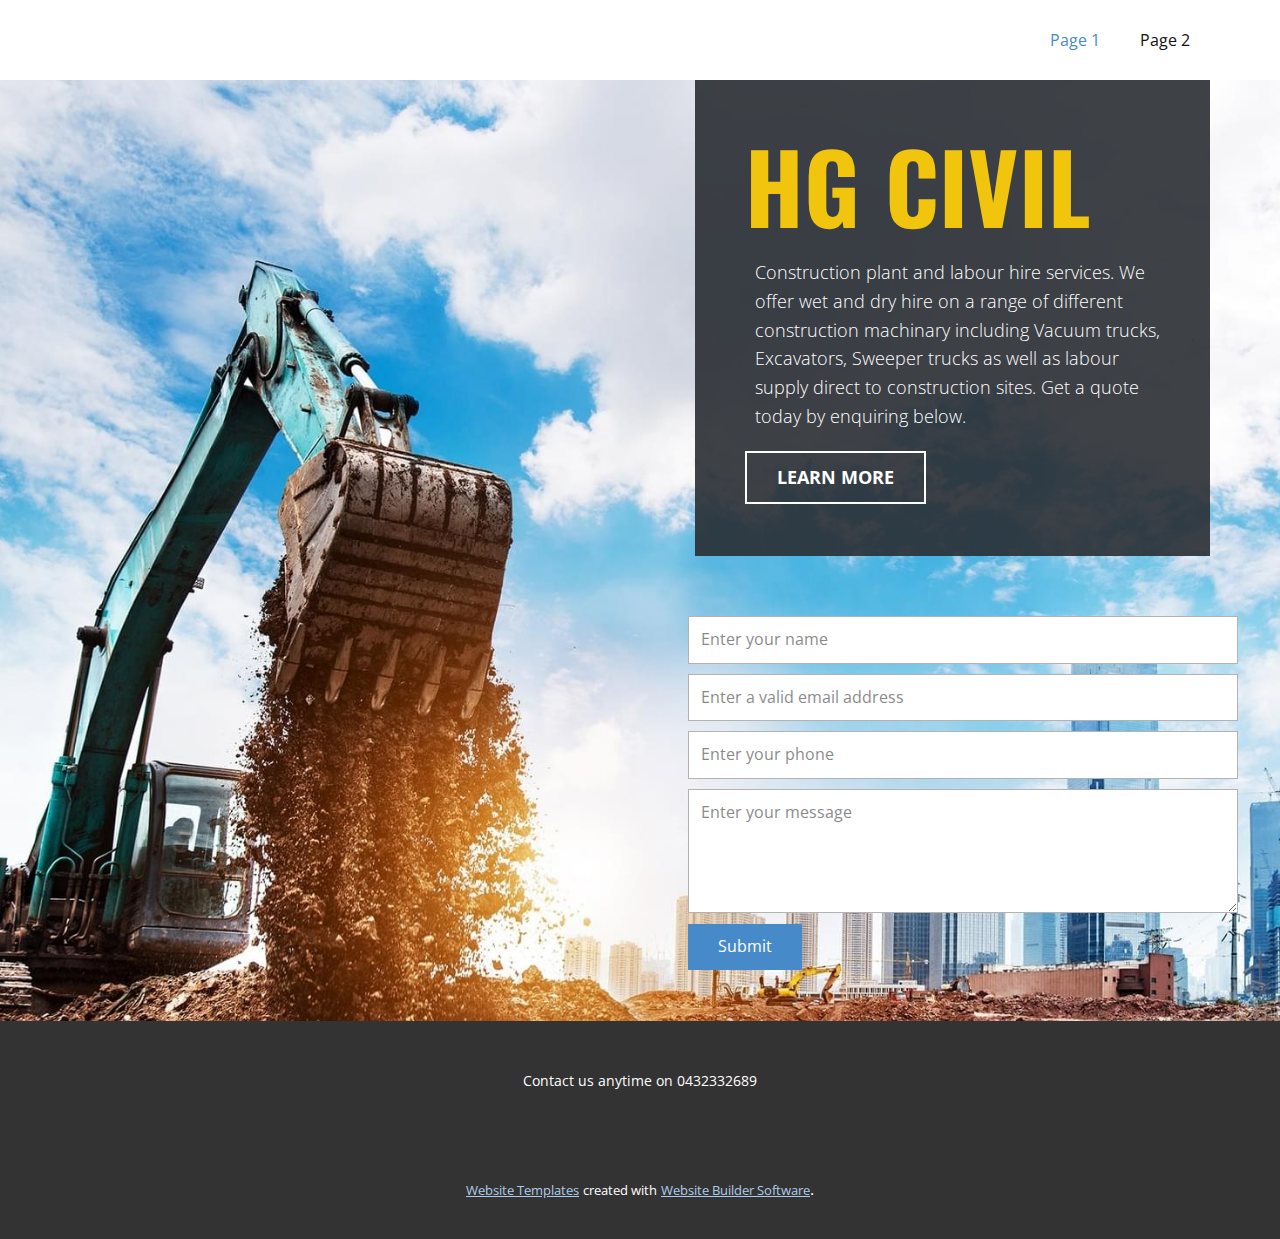
<file: index.html>
<!DOCTYPE html>
<html style="font-size: 16px;">
  <head>
    <meta name="viewport" content="width=device-width, initial-scale=1.0">
    <meta charset="utf-8">
    <meta name="keywords" content="HG Civil">
    <meta name="description" content="">
    <meta name="page_type" content="np-template-header-footer-from-plugin">
    <title>Page 1</title>
    <link rel="stylesheet" href="nicepage.css" media="screen">
<link rel="stylesheet" href="Page-1.css" media="screen">
    <script class="u-script" type="text/javascript" src="jquery.js" defer=""></script>
    <script class="u-script" type="text/javascript" src="nicepage.js" defer=""></script>
    <meta name="generator" content="Nicepage 2.26.5, nicepage.com">
    <link id="u-theme-google-font" rel="stylesheet" href="https://fonts.googleapis.com/css?family=Roboto:100,100i,300,300i,400,400i,500,500i,700,700i,900,900i|Open+Sans:300,300i,400,400i,600,600i,700,700i,800,800i">
    <link id="u-page-google-font" rel="stylesheet" href="https://fonts.googleapis.com/css?family=Oswald:200,300,400,500,600,700">
    
    
    <script type="application/ld+json">{
		"@context": "http://schema.org",
		"@type": "Organization",
		"name": "",
		"url": "index.html"
}</script>
    <meta property="og:title" content="Page 1">
    <meta property="og:type" content="website">
    <meta name="theme-color" content="#478ac9">
    <link rel="canonical" href="index.html">
    <meta property="og:url" content="index.html">
  </head>
  <body data-home-page="Page-1.html" data-home-page-title="Page 1" class="u-body"><header class="u-clearfix u-header u-header" id="sec-1d73"><div class="u-clearfix u-sheet u-valign-middle u-sheet-1">
        <nav class="u-menu u-menu-dropdown u-offcanvas u-menu-1">
          <div class="menu-collapse" style="font-size: 1rem; letter-spacing: 0;">
            <a class="u-button-style u-custom-left-right-menu-spacing u-custom-padding-bottom u-custom-top-bottom-menu-spacing u-nav-link u-text-active-palette-1-base u-text-hover-palette-2-base" href="#">
              <svg><use xmlns:xlink="http://www.w3.org/1999/xlink" xlink:href="#menu-hamburger"></use></svg>
              <svg version="1.1" xmlns="http://www.w3.org/2000/svg" xmlns:xlink="http://www.w3.org/1999/xlink"><defs><symbol id="menu-hamburger" viewBox="0 0 16 16" style="width: 16px; height: 16px;"><rect y="1" width="16" height="2"></rect><rect y="7" width="16" height="2"></rect><rect y="13" width="16" height="2"></rect>
</symbol>
</defs></svg>
            </a>
          </div>
          <div class="u-nav-container">
            <ul class="u-nav u-unstyled u-nav-1"><li class="u-nav-item"><a class="u-button-style u-nav-link u-text-active-palette-1-base u-text-hover-palette-2-base" href="Page-1.html" style="padding: 10px 20px;">Page 1</a>
</li><li class="u-nav-item"><a class="u-button-style u-nav-link u-text-active-palette-1-base u-text-hover-palette-2-base" href="Page-2.html" style="padding: 10px 20px;">Page 2</a>
</li></ul>
          </div>
          <div class="u-nav-container-collapse">
            <div class="u-black u-container-style u-inner-container-layout u-opacity u-opacity-95 u-sidenav">
              <div class="u-menu-close"></div>
              <ul class="u-align-center u-nav u-popupmenu-items u-unstyled u-nav-2"><li class="u-nav-item"><a class="u-button-style u-nav-link" href="Page-1.html">Page 1</a>
</li><li class="u-nav-item"><a class="u-button-style u-nav-link" href="Page-2.html">Page 2</a>
</li></ul>
            </div>
            <div class="u-black u-menu-overlay u-opacity u-opacity-70"></div>
          </div>
        </nav>
      </div></header>
    <section class="u-align-left u-clearfix u-image u-section-1" id="carousel_ccdd" data-image-width="1595" data-image-height="1080">
      <div class="u-clearfix u-sheet u-sheet-1">
        <div class="u-align-left u-container-style u-group u-opacity u-opacity-90 u-palette-1-dark-3 u-group-1">
          <div class="u-container-layout u-valign-middle u-container-layout-1">
            <h1 class="u-custom-font u-font-oswald u-text u-text-palette-3-base u-text-1">HG Civil</h1>
            <p class="u-text u-text-2">Construction plant and labour hire services. We offer wet and dry hire on a range of different construction machinary including Vacuum trucks, Excavators, Sweeper trucks as well as labour supply direct to construction sites. Get a quote today by enquiring below.</p>
            <a href="https://nicepage.com" class="u-border-2 u-border-hover-white u-border-white u-btn u-button-style u-color-scheme-summer-time u-color-style-multicolor-1 u-hover-white u-none u-text-body-alt-color u-text-hover-palette-5-dark-3 u-btn-1">Learn more</a>
          </div>
        </div>
        <div class="u-form u-form-1">
          <form action="scripts/form-carousel_ccdd.php" method="POST" class="u-clearfix u-form-spacing-10 u-form-vertical u-inner-form" style="padding: 10px" source="customphp" name="form">
            <input type="hidden" id="siteId" name="siteId" value="419105904">
            <input type="hidden" id="pageId" name="pageId" value="68309083">
            <div class="u-form-group u-form-name u-form-group-1">
              <label for="name-ab49" class="u-form-control-hidden u-label">Name</label>
              <input type="text" placeholder="Enter your name" id="name-ab49" name="name" class="u-border-1 u-border-grey-30 u-input u-input-rectangle u-white" required="">
            </div>
            <div class="u-form-email u-form-group">
              <label for="email-ab49" class="u-form-control-hidden u-label">Email</label>
              <input type="email" placeholder="Enter a valid email address" id="email-ab49" name="email" class="u-border-1 u-border-grey-30 u-input u-input-rectangle u-white" required="">
            </div>
            <div class="u-form-group u-form-phone u-form-group-3">
              <label for="phone-d76a" class="u-form-control-hidden u-label">Phone</label>
              <input type="tel" pattern="\+?\d{0,2}[\s\(\-]?([0-9]{3})[\s\)\-]?([\s\-]?)([0-9]{3})[\s\-]?([0-9]{2})[\s\-]?([0-9]{2})" placeholder="Enter your phone " id="phone-d76a" name="phone" class="u-border-1 u-border-grey-30 u-input u-input-rectangle u-white" required="">
            </div>
            <div class="u-form-group u-form-message u-form-group-4">
              <label for="message-ab49" class="u-form-control-hidden u-label">Message</label>
              <textarea placeholder="Enter your message" rows="4" cols="50" id="message-ab49" name="message" class="u-border-1 u-border-grey-30 u-input u-input-rectangle u-white" required=""></textarea>
            </div>
            <div class="u-align-left u-form-group u-form-submit">
              <a href="#" class="u-btn u-btn-submit u-button-style">Submit</a>
              <input type="submit" value="submit" class="u-form-control-hidden">
            </div>
            <div class="u-form-send-message u-form-send-success"> Thank you! Your message has been sent. </div>
            <div class="u-form-send-error u-form-send-message"> Unable to send your message. Please fix errors then try again. </div>
            <input type="hidden" value="" name="recaptchaResponse">
          </form>
        </div>
      </div>
    </section>
    
    
    <footer class="u-align-center u-clearfix u-footer u-grey-80 u-footer" id="sec-0499"><div class="u-clearfix u-sheet u-sheet-1">
        <p class="u-small-text u-text u-text-variant u-text-1">Contact us anytime on 0432332689</p>
      </div></footer>
    <section class="u-backlink u-clearfix u-grey-80">
      <a class="u-link" href="https://nicepage.com/website-templates" target="_blank">
        <span>Website Templates</span>
      </a>
      <p class="u-text">
        <span>created with</span>
      </p>
      <a class="u-link" href="https://nicepage.com/" target="_blank">
        <span>Website Builder Software</span>
      </a>. 
    </section>
  </body>
</html>
</file>
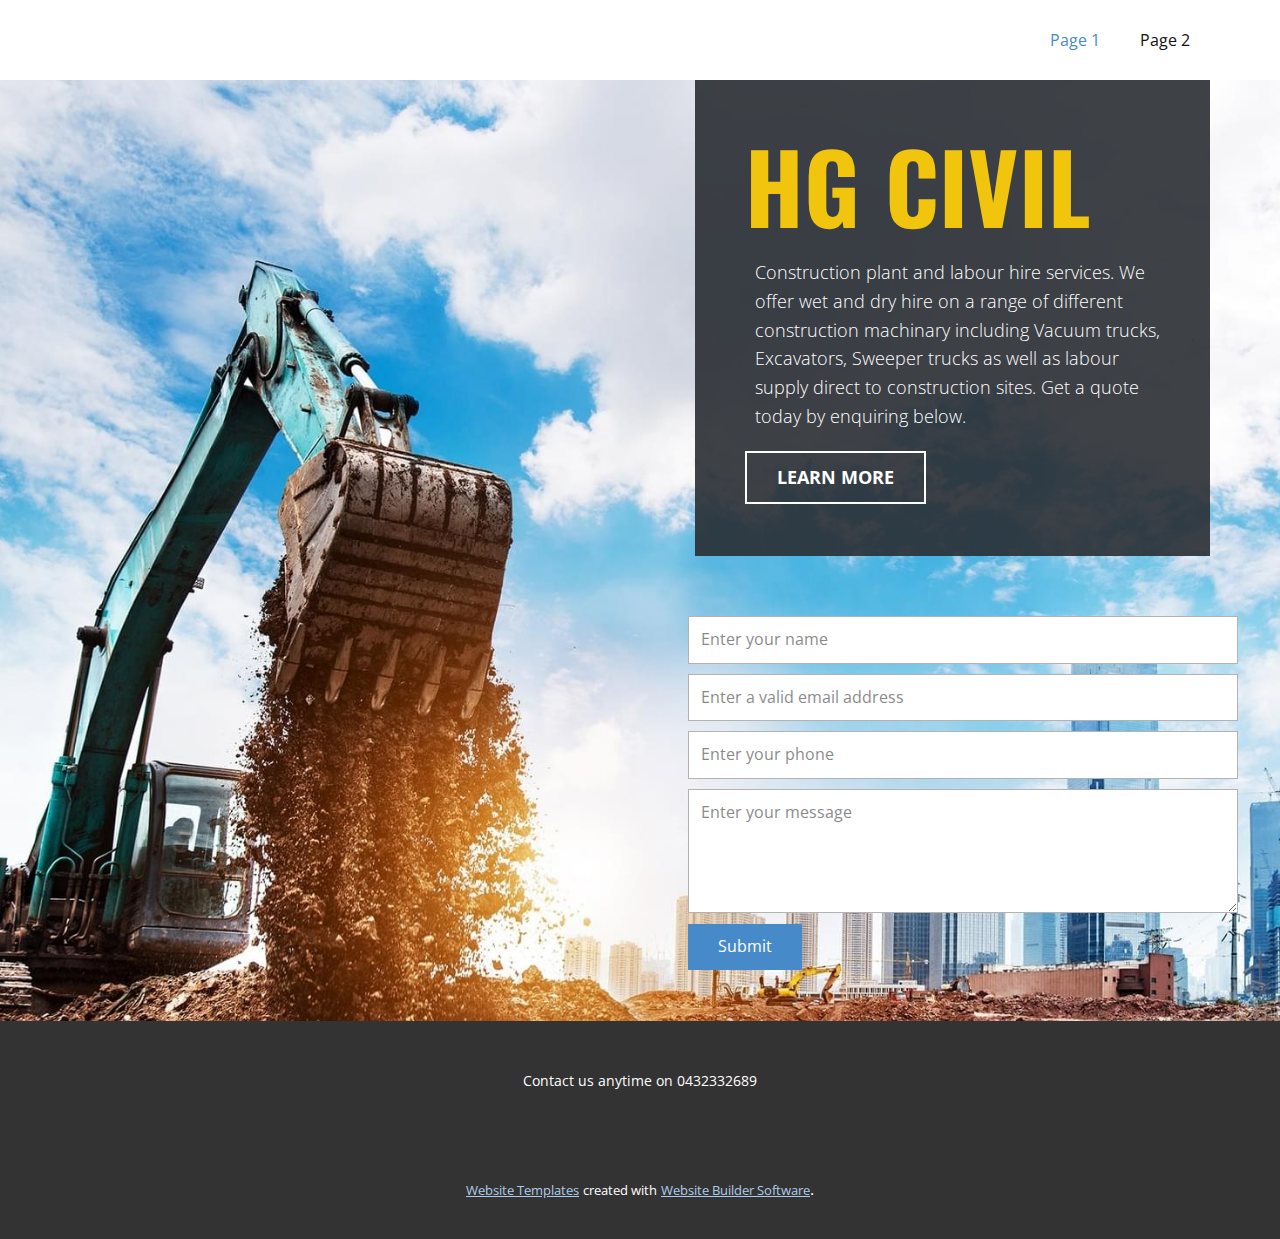
<file: Page-1.html>
<!DOCTYPE html>
<html style="font-size: 16px;">
  <head>
    <meta name="viewport" content="width=device-width, initial-scale=1.0">
    <meta charset="utf-8">
    <meta name="keywords" content="HG Civil">
    <meta name="description" content="">
    <meta name="page_type" content="np-template-header-footer-from-plugin">
    <title>Page 1</title>
    <link rel="stylesheet" href="nicepage.css" media="screen">
<link rel="stylesheet" href="Page-1.css" media="screen">
    <script class="u-script" type="text/javascript" src="jquery.js" defer=""></script>
    <script class="u-script" type="text/javascript" src="nicepage.js" defer=""></script>
    <meta name="generator" content="Nicepage 2.26.5, nicepage.com">
    <link id="u-theme-google-font" rel="stylesheet" href="https://fonts.googleapis.com/css?family=Roboto:100,100i,300,300i,400,400i,500,500i,700,700i,900,900i|Open+Sans:300,300i,400,400i,600,600i,700,700i,800,800i">
    <link id="u-page-google-font" rel="stylesheet" href="https://fonts.googleapis.com/css?family=Oswald:200,300,400,500,600,700">
    
    
    <script type="application/ld+json">{
		"@context": "http://schema.org",
		"@type": "Organization",
		"name": "",
		"url": "index.html"
}</script>
    <meta property="og:title" content="Page 1">
    <meta property="og:type" content="website">
    <meta name="theme-color" content="#478ac9">
    <link rel="canonical" href="index.html">
    <meta property="og:url" content="index.html">
  </head>
  <body class="u-body"><header class="u-clearfix u-header u-header" id="sec-1d73"><div class="u-clearfix u-sheet u-valign-middle u-sheet-1">
        <nav class="u-menu u-menu-dropdown u-offcanvas u-menu-1">
          <div class="menu-collapse" style="font-size: 1rem; letter-spacing: 0;">
            <a class="u-button-style u-custom-left-right-menu-spacing u-custom-padding-bottom u-custom-top-bottom-menu-spacing u-nav-link u-text-active-palette-1-base u-text-hover-palette-2-base" href="#">
              <svg><use xmlns:xlink="http://www.w3.org/1999/xlink" xlink:href="#menu-hamburger"></use></svg>
              <svg version="1.1" xmlns="http://www.w3.org/2000/svg" xmlns:xlink="http://www.w3.org/1999/xlink"><defs><symbol id="menu-hamburger" viewBox="0 0 16 16" style="width: 16px; height: 16px;"><rect y="1" width="16" height="2"></rect><rect y="7" width="16" height="2"></rect><rect y="13" width="16" height="2"></rect>
</symbol>
</defs></svg>
            </a>
          </div>
          <div class="u-nav-container">
            <ul class="u-nav u-unstyled u-nav-1"><li class="u-nav-item"><a class="u-button-style u-nav-link u-text-active-palette-1-base u-text-hover-palette-2-base" href="Page-1.html" style="padding: 10px 20px;">Page 1</a>
</li><li class="u-nav-item"><a class="u-button-style u-nav-link u-text-active-palette-1-base u-text-hover-palette-2-base" href="Page-2.html" style="padding: 10px 20px;">Page 2</a>
</li></ul>
          </div>
          <div class="u-nav-container-collapse">
            <div class="u-black u-container-style u-inner-container-layout u-opacity u-opacity-95 u-sidenav">
              <div class="u-menu-close"></div>
              <ul class="u-align-center u-nav u-popupmenu-items u-unstyled u-nav-2"><li class="u-nav-item"><a class="u-button-style u-nav-link" href="Page-1.html">Page 1</a>
</li><li class="u-nav-item"><a class="u-button-style u-nav-link" href="Page-2.html">Page 2</a>
</li></ul>
            </div>
            <div class="u-black u-menu-overlay u-opacity u-opacity-70"></div>
          </div>
        </nav>
      </div></header>
    <section class="u-align-left u-clearfix u-image u-section-1" id="carousel_ccdd" data-image-width="1595" data-image-height="1080">
      <div class="u-clearfix u-sheet u-sheet-1">
        <div class="u-align-left u-container-style u-group u-opacity u-opacity-90 u-palette-1-dark-3 u-group-1">
          <div class="u-container-layout u-valign-middle u-container-layout-1">
            <h1 class="u-custom-font u-font-oswald u-text u-text-palette-3-base u-text-1">HG Civil</h1>
            <p class="u-text u-text-2">Construction plant and labour hire services. We offer wet and dry hire on a range of different construction machinary including Vacuum trucks, Excavators, Sweeper trucks as well as labour supply direct to construction sites. Get a quote today by enquiring below.</p>
            <a href="https://nicepage.com" class="u-border-2 u-border-hover-white u-border-white u-btn u-button-style u-color-scheme-summer-time u-color-style-multicolor-1 u-hover-white u-none u-text-body-alt-color u-text-hover-palette-5-dark-3 u-btn-1">Learn more</a>
          </div>
        </div>
        <div class="u-form u-form-1">
          <form action="scripts/form-carousel_ccdd.php" method="POST" class="u-clearfix u-form-spacing-10 u-form-vertical u-inner-form" style="padding: 10px" source="customphp" name="form">
            <input type="hidden" id="siteId" name="siteId" value="419105904">
            <input type="hidden" id="pageId" name="pageId" value="68309083">
            <div class="u-form-group u-form-name u-form-group-1">
              <label for="name-ab49" class="u-form-control-hidden u-label">Name</label>
              <input type="text" placeholder="Enter your name" id="name-ab49" name="name" class="u-border-1 u-border-grey-30 u-input u-input-rectangle u-white" required="">
            </div>
            <div class="u-form-email u-form-group">
              <label for="email-ab49" class="u-form-control-hidden u-label">Email</label>
              <input type="email" placeholder="Enter a valid email address" id="email-ab49" name="email" class="u-border-1 u-border-grey-30 u-input u-input-rectangle u-white" required="">
            </div>
            <div class="u-form-group u-form-phone u-form-group-3">
              <label for="phone-d76a" class="u-form-control-hidden u-label">Phone</label>
              <input type="tel" pattern="\+?\d{0,2}[\s\(\-]?([0-9]{3})[\s\)\-]?([\s\-]?)([0-9]{3})[\s\-]?([0-9]{2})[\s\-]?([0-9]{2})" placeholder="Enter your phone " id="phone-d76a" name="phone" class="u-border-1 u-border-grey-30 u-input u-input-rectangle u-white" required="">
            </div>
            <div class="u-form-group u-form-message u-form-group-4">
              <label for="message-ab49" class="u-form-control-hidden u-label">Message</label>
              <textarea placeholder="Enter your message" rows="4" cols="50" id="message-ab49" name="message" class="u-border-1 u-border-grey-30 u-input u-input-rectangle u-white" required=""></textarea>
            </div>
            <div class="u-align-left u-form-group u-form-submit">
              <a href="#" class="u-btn u-btn-submit u-button-style">Submit</a>
              <input type="submit" value="submit" class="u-form-control-hidden">
            </div>
            <div class="u-form-send-message u-form-send-success"> Thank you! Your message has been sent. </div>
            <div class="u-form-send-error u-form-send-message"> Unable to send your message. Please fix errors then try again. </div>
            <input type="hidden" value="" name="recaptchaResponse">
          </form>
        </div>
      </div>
    </section>
    
    
    <footer class="u-align-center u-clearfix u-footer u-grey-80 u-footer" id="sec-0499"><div class="u-clearfix u-sheet u-sheet-1">
        <p class="u-small-text u-text u-text-variant u-text-1">Contact us anytime on 0432332689</p>
      </div></footer>
    <section class="u-backlink u-clearfix u-grey-80">
      <a class="u-link" href="https://nicepage.com/website-templates" target="_blank">
        <span>Website Templates</span>
      </a>
      <p class="u-text">
        <span>created with</span>
      </p>
      <a class="u-link" href="https://nicepage.com/" target="_blank">
        <span>Website Builder Software</span>
      </a>. 
    </section>
  </body>
</html>
</file>
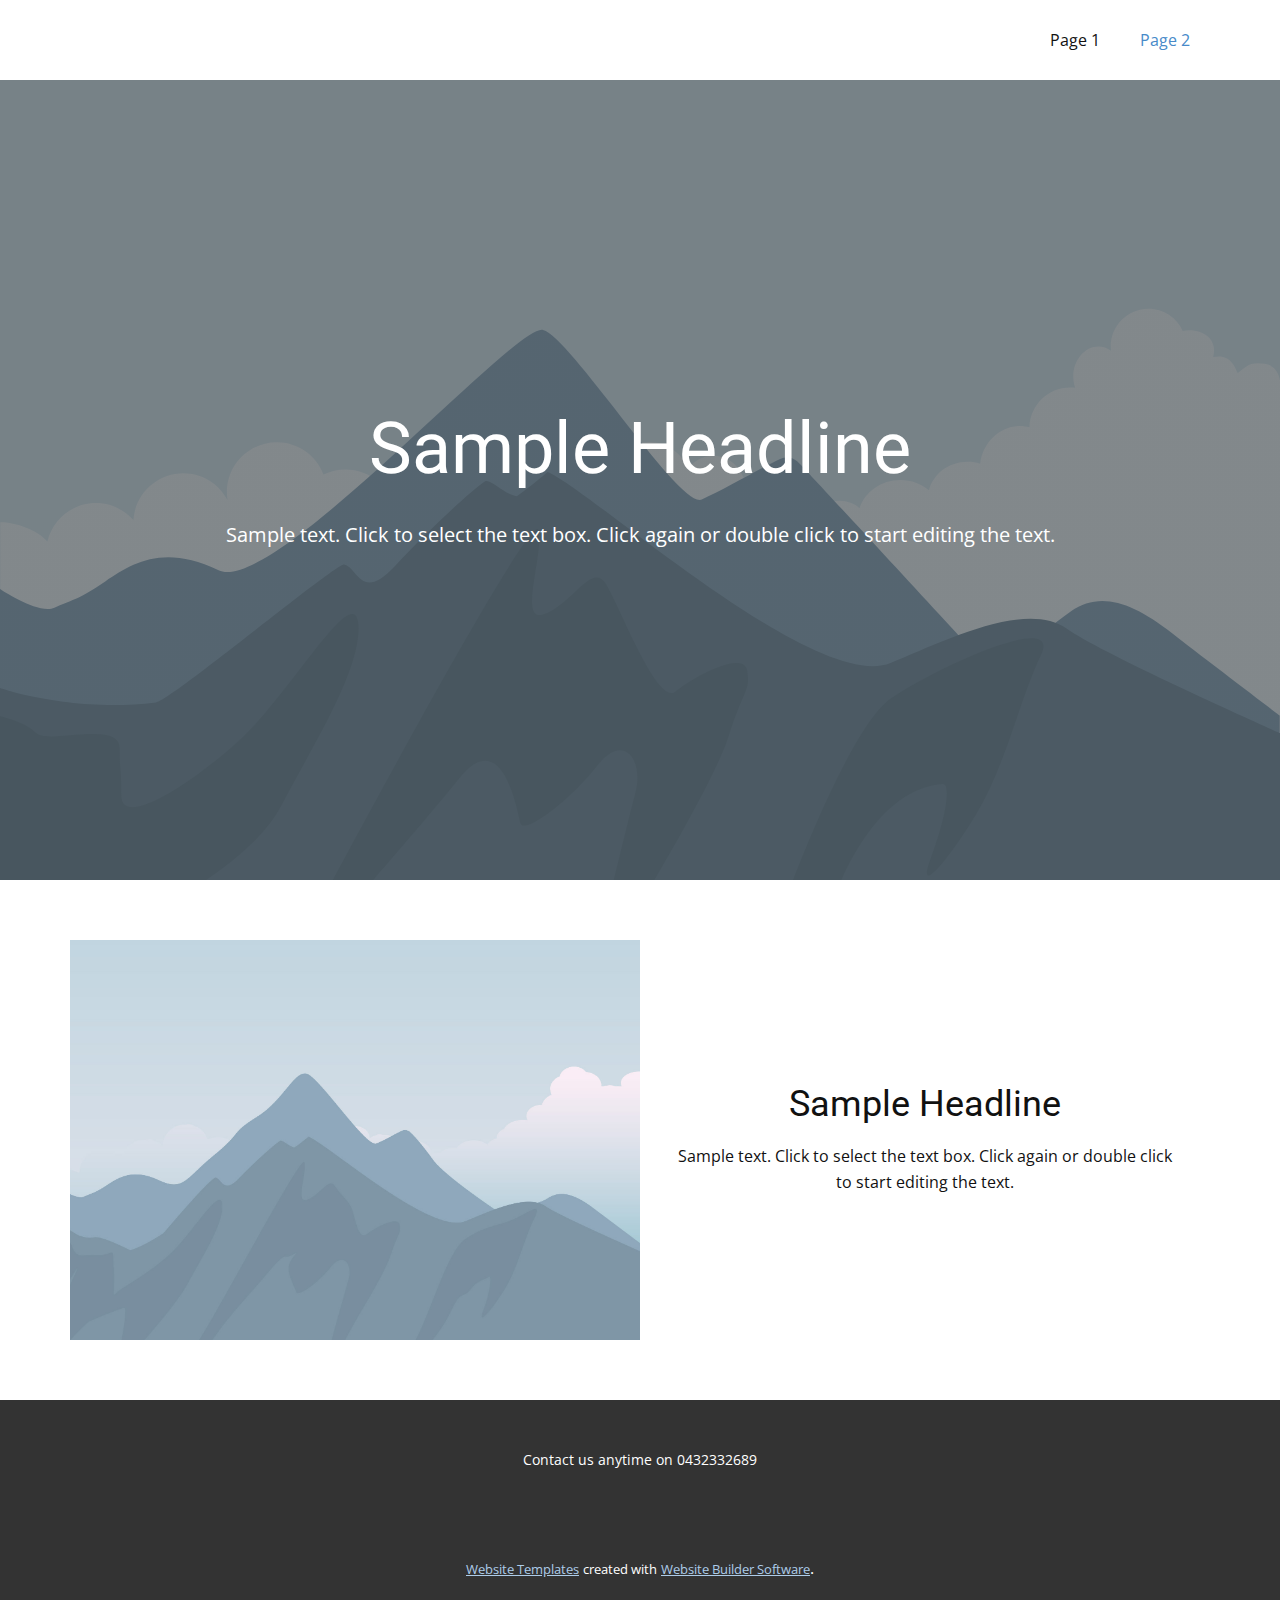
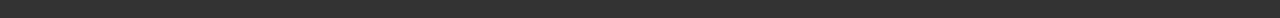
<file: Page-2.html>
<!DOCTYPE html>
<html style="font-size: 16px;">
  <head>
    <meta name="viewport" content="width=device-width, initial-scale=1.0">
    <meta charset="utf-8">
    <meta name="keywords" content="">
    <meta name="description" content="">
    <meta name="page_type" content="np-template-header-footer-from-plugin">
    <title>Page 2</title>
    <link rel="stylesheet" href="nicepage.css" media="screen">
<link rel="stylesheet" href="Page-2.css" media="screen">
    <script class="u-script" type="text/javascript" src="jquery.js" defer=""></script>
    <script class="u-script" type="text/javascript" src="nicepage.js" defer=""></script>
    <meta name="generator" content="Nicepage 2.26.5, nicepage.com">
    <link id="u-theme-google-font" rel="stylesheet" href="https://fonts.googleapis.com/css?family=Roboto:100,100i,300,300i,400,400i,500,500i,700,700i,900,900i|Open+Sans:300,300i,400,400i,600,600i,700,700i,800,800i">
    
    
    
    <script type="application/ld+json">{
		"@context": "http://schema.org",
		"@type": "Organization",
		"name": "",
		"url": "index.html"
}</script>
    <meta property="og:title" content="Page 2">
    <meta property="og:type" content="website">
    <meta name="theme-color" content="#478ac9">
    <link rel="canonical" href="index.html">
    <meta property="og:url" content="index.html">
  </head>
  <body class="u-body"><header class="u-clearfix u-header u-header" id="sec-1d73"><div class="u-clearfix u-sheet u-valign-middle u-sheet-1">
        <nav class="u-menu u-menu-dropdown u-offcanvas u-menu-1">
          <div class="menu-collapse" style="font-size: 1rem; letter-spacing: 0;">
            <a class="u-button-style u-custom-left-right-menu-spacing u-custom-padding-bottom u-custom-top-bottom-menu-spacing u-nav-link u-text-active-palette-1-base u-text-hover-palette-2-base" href="#">
              <svg><use xmlns:xlink="http://www.w3.org/1999/xlink" xlink:href="#menu-hamburger"></use></svg>
              <svg version="1.1" xmlns="http://www.w3.org/2000/svg" xmlns:xlink="http://www.w3.org/1999/xlink"><defs><symbol id="menu-hamburger" viewBox="0 0 16 16" style="width: 16px; height: 16px;"><rect y="1" width="16" height="2"></rect><rect y="7" width="16" height="2"></rect><rect y="13" width="16" height="2"></rect>
</symbol>
</defs></svg>
            </a>
          </div>
          <div class="u-nav-container">
            <ul class="u-nav u-unstyled u-nav-1"><li class="u-nav-item"><a class="u-button-style u-nav-link u-text-active-palette-1-base u-text-hover-palette-2-base" href="Page-1.html" style="padding: 10px 20px;">Page 1</a>
</li><li class="u-nav-item"><a class="u-button-style u-nav-link u-text-active-palette-1-base u-text-hover-palette-2-base" href="Page-2.html" style="padding: 10px 20px;">Page 2</a>
</li></ul>
          </div>
          <div class="u-nav-container-collapse">
            <div class="u-black u-container-style u-inner-container-layout u-opacity u-opacity-95 u-sidenav">
              <div class="u-menu-close"></div>
              <ul class="u-align-center u-nav u-popupmenu-items u-unstyled u-nav-2"><li class="u-nav-item"><a class="u-button-style u-nav-link" href="Page-1.html">Page 1</a>
</li><li class="u-nav-item"><a class="u-button-style u-nav-link" href="Page-2.html">Page 2</a>
</li></ul>
            </div>
            <div class="u-black u-menu-overlay u-opacity u-opacity-70"></div>
          </div>
        </nav>
      </div></header>
    <section class="u-align-center u-clearfix u-image u-shading u-section-1" src="" data-image-width="256" data-image-height="256" id="sec-824f">
      <div class="u-clearfix u-sheet u-valign-middle u-sheet-1">
        <h1 class="u-text u-text-default u-title u-text-1">Sample Headline</h1>
        <p class="u-large-text u-text u-text-default u-text-variant u-text-2">Sample text. Click to select the text box. Click again or double click to start editing the text.</p>
      </div>
    </section>
    <section class="u-clearfix u-section-2" id="sec-de51">
      <div class="u-clearfix u-sheet u-sheet-1">
        <div class="u-clearfix u-expanded-width u-layout-wrap u-layout-wrap-1">
          <div class="u-layout">
            <div class="u-layout-row">
              <div class="u-container-style u-image u-layout-cell u-left-cell u-size-30 u-image-1" data-image-width="2000" data-image-height="1333">
                <div class="u-container-layout u-container-layout-1"></div>
              </div>
              <div class="u-align-center u-container-style u-layout-cell u-right-cell u-size-30 u-layout-cell-2">
                <div class="u-container-layout u-valign-middle u-container-layout-2">
                  <h2 class="u-text u-text-default u-text-1">Sample Headline</h2>
                  <p class="u-text u-text-default u-text-2">Sample text. Click to select the text box. Click again or double click to start editing the text.</p>
                </div>
              </div>
            </div>
          </div>
        </div>
      </div>
    </section>
    
    
    <footer class="u-align-center u-clearfix u-footer u-grey-80 u-footer" id="sec-0499"><div class="u-clearfix u-sheet u-sheet-1">
        <p class="u-small-text u-text u-text-variant u-text-1">Contact us anytime on 0432332689</p>
      </div></footer>
    <section class="u-backlink u-clearfix u-grey-80">
      <a class="u-link" href="https://nicepage.com/website-templates" target="_blank">
        <span>Website Templates</span>
      </a>
      <p class="u-text">
        <span>created with</span>
      </p>
      <a class="u-link" href="https://nicepage.com/" target="_blank">
        <span>Website Builder Software</span>
      </a>. 
    </section>
  </body>
</html>
</file>
<file: Page-1.css>
.u-section-1 {background-image: url("images/-min1.jpg"); background-position: 50% 50%}
.u-section-1 .u-sheet-1 {min-height: 884px}
.u-section-1 .u-group-1 {width: 515px; min-height: 476px; height: auto; margin: 0 0 0 auto}
.u-section-1 .u-container-layout-1 {padding: 30px 50px}
.u-section-1 .u-text-1 {text-transform: uppercase; font-weight: 700; font-size: 6rem; margin: 0}
.u-section-1 .u-text-2 {font-size: 1.125rem; font-weight: 300; margin: 20px -10px 0 10px}
.u-section-1 .u-btn-1 {font-size: 1.125rem; border-style: solid; font-weight: 700; text-transform: uppercase; letter-spacing: normal; margin: 20px auto 0 0}
.u-section-1 .u-form-1 {height: 318px; margin: 50px -38px 40px 608px}
.u-section-1 .u-form-group-3 {margin-left: 0} 

@media (max-width: 1199px){ .u-section-1 .u-sheet-1 {min-height: 805px}
.u-section-1 .u-group-1 {min-height: 453px}
.u-section-1 .u-form-1 {margin-left: 508px} }

@media (max-width: 991px){ .u-section-1 .u-sheet-1 {min-height: 617px}
.u-section-1 .u-group-1 {width: 386px; min-height: 425px}
.u-section-1 .u-container-layout-1 {padding-left: 30px; padding-right: 30px}
.u-section-1 .u-text-1 {font-size: 4.5rem}
.u-section-1 .u-form-1 {margin-left: 398px} }

@media (max-width: 767px){ .u-section-1 .u-sheet-1 {min-height: 611px}
.u-section-1 .u-form-1 {margin-left: 308px} }

@media (max-width: 575px){ .u-section-1 .u-sheet-1 {min-height: 587px}
.u-section-1 .u-group-1 {width: 277px; min-height: 469px}
.u-section-1 .u-text-1 {font-size: 3rem}
.u-section-1 .u-form-1 {margin-left: 208px}
.u-section-1 .u-form-group-1 {width: 100%}
.u-section-1 .u-form-group-3 {width: 100%}
.u-section-1 .u-form-group-4 {width: 100%} }
</file>
<file: Page-2.css>
.u-section-1 {background-image: linear-gradient(0deg, rgba(0,0,0,0.4), rgba(0,0,0,0.4)), url("[data-uri]"); background-position: 50% 50%}
.u-section-1 .u-sheet-1 {min-height: 800px}
.u-section-1 .u-text-1 {margin: 60px auto 0}
.u-section-1 .u-text-2 {margin: 30px auto 60px} 

@media (max-width: 1199px){ .u-section-1 .u-sheet-1 {min-height: 660px} }

@media (max-width: 991px){ .u-section-1 .u-sheet-1 {min-height: 506px} }

@media (max-width: 767px){ .u-section-1 .u-sheet-1 {min-height: 380px} }

@media (max-width: 575px){ .u-section-1 .u-sheet-1 {min-height: 287px} }.u-section-2 .u-sheet-1 {min-height: 500px}
.u-section-2 .u-layout-wrap-1 {margin-top: 60px; margin-bottom: 60px; position: relative}
.u-section-2 .u-image-1 {min-height: 400px; background-image: url("images/default-image.jpg")}
.u-section-2 .u-container-layout-1 {padding: 30px}
.u-section-2 .u-layout-cell-2 {min-height: 400px}
.u-section-2 .u-container-layout-2 {padding: 30px}
.u-section-2 .u-text-1 {margin: 0 auto}
.u-section-2 .u-text-2 {margin: 20px 0 0} 

@media (max-width: 1199px){ .u-section-2 .u-sheet-1 {min-height: 430px}
.u-section-2 .u-image-1 {min-height: 330px}
.u-section-2 .u-layout-cell-2 {min-height: 330px} }

@media (max-width: 991px){ .u-section-2 .u-sheet-1 {min-height: 353px}
.u-section-2 .u-image-1 {min-height: 253px}
.u-section-2 .u-layout-cell-2 {min-height: 100px} }

@media (max-width: 767px){ .u-section-2 .u-sheet-1 {min-height: 580px}
.u-section-2 .u-image-1 {min-height: 380px}
.u-section-2 .u-container-layout-1 {padding-left: 10px; padding-right: 10px}
.u-section-2 .u-container-layout-2 {padding-left: 10px; padding-right: 10px} }

@media (max-width: 575px){ .u-section-2 .u-sheet-1 {min-height: 439px}
.u-section-2 .u-image-1 {min-height: 239px} }
</file>
